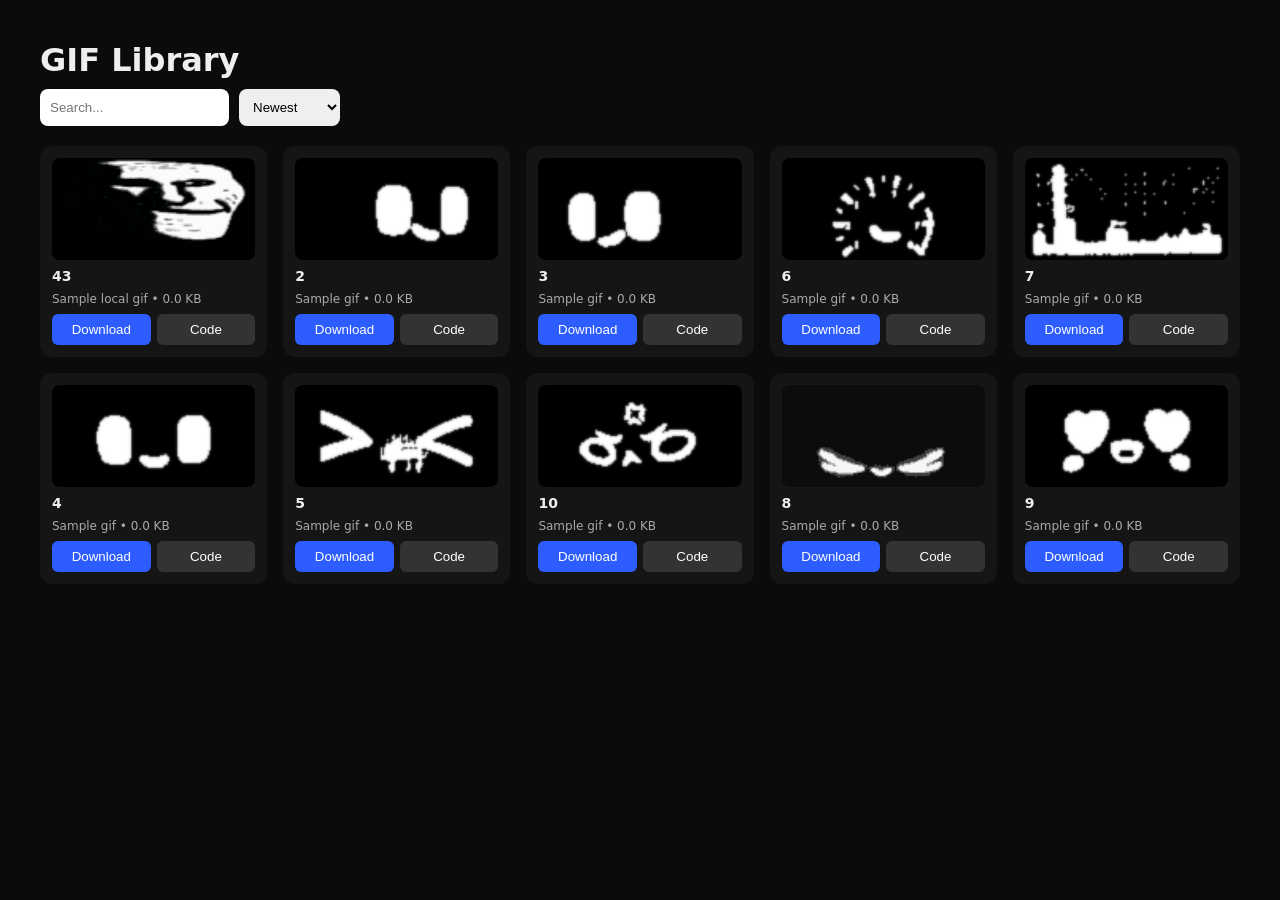
<file: indexold.html>
<!DOCTYPE html>
<html lang="en">
<head>
<meta charset="UTF-8" />
<meta name="viewport" content="width=device-width, initial-scale=1.0" />
<title>GIF Library</title>
<style>
/* ===== Base ===== */
body {
  margin: 0;
  font-family: system-ui, sans-serif;
  background: #0b0b0b;
  color: #eee;
}

.container {
  max-width: 1200px;
  margin: auto;
  padding: 20px;
}

h1 { margin-bottom: 10px; }

/* ===== Controls ===== */
.controls {
  display: flex;
  gap: 10px;
  flex-wrap: wrap;
  margin-bottom: 20px;
}

input, select {
  padding: 10px;
  border-radius: 8px;
  border: none;
  outline: none;
}

/* ===== Grid ===== */
.grid {
  display: grid;
  grid-template-columns: repeat(auto-fit, minmax(220px, 1fr));
  gap: 16px;
}

.card {
  background: #151515;
  border-radius: 12px;
  padding: 12px;
  display: flex;
  flex-direction: column;
  gap: 8px;
}

.card img {
  width: 100%;
  border-radius: 8px;
}

.card h3 {
  margin: 0;
  font-size: 14px;
}

.meta {
  font-size: 12px;
  color: #aaa;
}

.actions {
  display: flex;
  gap: 6px;
}

button {
  flex: 1;
  padding: 8px;
  border-radius: 6px;
  border: none;
  cursor: pointer;
}

.download { background: #2d5cff; color: white; }
.code { background: #333; color: #fff; }

/* ===== Modal (uses your macOS terminal CSS) ===== */
.modal {
  position: fixed;
  inset: 0;
  background: rgba(0,0,0,0.7);
  display: none;
  justify-content: center;
  align-items: center;
  z-index: 1000;
}

.modal.active { display: flex; }

/* Paste of your terminal styles (trimmed slightly for fit) */
.terminal-window {
  width: 90%;
  max-width: 900px;
  border-radius: 14px;
  overflow: hidden;
  background: #1e1e1e;
  box-shadow: 0 25px 60px rgba(0,0,0,0.7);
}
.title-bar {
  height: 38px;
  background: #3a3a3a;
  display: flex;
  align-items: center;
  padding: 0 12px;
  position: relative;
}
.buttons { display: flex; gap: 8px; }
.buttons span { width: 12px; height: 12px; border-radius: 50%; }
.red { background: #ff5f57; }
.yellow { background: #febc2e; }
.green { background: #28c840; }
.title {
  position: absolute;
  left: 50%;
  transform: translateX(-50%);
  color: #ccc;
  font-size: 13px;
}
.terminal-body {
  padding: 20px;
  max-height: 400px;
  overflow: auto;
  background: radial-gradient(circle at top left, #2a2a2a, #1a1a1a);
  color: #eaeaea;
  font-family: monospace;
}

.close-btn {
  position: absolute;
  right: 10px;
  top: 8px;
  cursor: pointer;
  color: #fff;
}

.copy-btn {
  margin-top: 10px;
  width: 100%;
}
</style>
</head>
<body>
<div class="container">
  <h1>GIF Library</h1>

  <div class="controls">
    <input type="text" id="search" placeholder="Search..." />
    <select id="sort">
      <option value="newest">Newest</option>
      <option value="oldest">Oldest</option>
      <option value="az">Name A-Z</option>
      <option value="za">Name Z-A</option>
    </select>
  </div>

  <div class="grid" id="grid"></div>
</div>

<!-- Modal -->
<div class="modal" id="modal">
  <div class="terminal-window">
    <div class="title-bar">
      <div class="buttons">
        <span class="red"></span>
        <span class="yellow"></span>
        <span class="green"></span>
      </div>
      <div class="title">code.cpp</div>
      <div class="close-btn" onclick="closeModal()">✕</div>
    </div>
    <div class="terminal-body" id="codeContent"></div>
    <button class="copy-btn" onclick="copyCode()">Copy Code</button>
  </div>
</div>

<script>
const data = [
  {
    name: "43",
    gif: "43.gif",
    desc: "Sample local gif",
    date: "2026-01-01",
    code: `gghjjj`
  },
  // ...existing code...
   {
    name: "2",
    gif: "2.gif",
    desc: "Sample gif",
    date: "2026-01-01",
    code: `// Created with Python
// File: yakura-ezgif.com-resize.gif
// Size: 371883 bytes

#ifndef PROGMEM
#define PROGMEM
#endif

const uint8_t yakura_ezgif_com_resize[] PROGMEM = {
    0x47, 0x49, 0x46, 0x38, 0x39, 0x61, 0x80, 0x00, 0x40, 0x00, 0xf7, 0x00, 0x00, 0xd0, 0xe9, 0xff,
    0xc8, 0xe8, 0xff, 0xc8, 0xdf, 0xff, 0xb0, 0xd3, 0xfd, 0xc4, 0xc7, 0xf7, 0xaf, 0xc7, 0xfb, 0xa1,
    0xc7, 0xfc, 0xa1, 0xc3, 0xfc, 0xab, 0xbf, 0xf7, 0x9f, 0xbf, 0xfb, 0x9c, 0xbe, 0xfd, 0x9a, 0xbf,
    0xfe, 0x9b, 0xbd, 0xff, 0x9a, 0xbe, 0xfb, 0x8f, 0xc8, 0xfc, 0x8d, 0xc3, 0xfb, 0x8f, 0xc1, 0xfa,
    0x97, 0xbf, 0xfc, 0x8d, 0xbf, 0xfb, 0x99, 0xbe, 0xff, 0x99, 0xbd, 0xff, 0x98, 0xbd, 0xff, 0x98,
    0xbd, 0xfe, 0x97, 0xbe, 0xff, 0x97, 0xbd, 0xfa, 0x95, 0xbd, 0xff, 0x94, 0xbe, 0xfb, 0x8c, 0xbe,
    0xf8, 0xa1, 0xbb, 0xf9, 0x9b, 0xbb, 0xfd, 0x9a, 0xbc, 0xfe, 0x9a, 0xba, 0xfd, 0x99, 0xbb, 0xff,
    0x99, 0xbb, 0xfd, 0x99, 0xba, 0xff, 0x99, 0xbc, 0xfa, 0x98, 0xbc, 0xff, 0x97, 0xbc, 0xff, 0x97,
    0xbc, 0xfd, 0x97, 0xba, 0xfe, 0x97, 0xb9, 0xfa, 0x95, 0xbc, 0xff, 0x95, 0xba, 0xfb, 0x94, 0xb9,
    0xfd, 0x94, 0xb9, 0xf9, 0x92, 0xba, 0xfb, 0x85, 0xbb, 0xf4, 0xa6, 0xb0, 0xe9, 0x96, 0xb8, 0xfa,
    0x93, 0xb6, 0xf5, 0x81, 0xaf, 0xe3, 0x6b, 0xa9, 0xdc, 0x7a, 0x8f, 0xbf, 0x72, 0x68, 0x98, 0x3b,
    0x6f, 0x9b, 0x29, 0x52, 0x7f, 0x35, 0x35, 0x52, 0x26, 0x30, 0x47, 0x26, 0x2e, 0x40, 0x26, 0x2e,
    0x3e, 0x25, 0x30, 0x45, 0x24, 0x2e, 0x41, 0x12, 0x3f, 0x67, 0x0d, 0x35, 0x5b, 0x20, 0x2f, 0x4b,
    0x0c, 0x30, 0x56, 0x36, 0x2b, 0x4b, 0x25, 0x2c, 0x47, 0x25, 0x2d, 0x41, 0x25, 0x2d, 0x3f, 0x24,
    0x2c, 0x44, 0x24, 0x2c, 0x3e, 0x22, 0x2c, 0x48, 0x22, 0x28, 0x3d, 0x22, 0x28, 0x3b, 0x22, 0x28,
    0x39, 0x20, 0x2a, 0x47, 0x21, 0x28, 0x3e, 0x21, 0x29, 0x3a, 0x20, 0x28, 0x3b, 0x19, 0x2a, 0x4c,
    0x1b, 0x28, 0x46, 0x12, 0x2a, 0x4e, 0x07, 0x2a, 0x52, 0x33, 0x20, 0x4a, 0x21, 0x27, 0x50, 0x21,
    0x27, 0x3c, 0x21, 0x27, 0x39, 0x21, 0x26, 0x40, 0x21, 0x26, 0x3e, 0x21, 0x22, 0x40, 0x20, 0x27,
    0x40, 0x20, 0x27, 0x3e, 0x20, 0x26, 0x3b, 0x20, 0x25, 0x3f, 0x1e, 0x27, 0x43, 0x1f, 0x26, 0x3f,
    0x1e, 0x27, 0x3e, 0x1f, 0x25, 0x41, 0x1e, 0x25, 0x3e, 0x1f, 0x26, 0x3c, 0x1f, 0x25, 0x3a, 0x1e,
    0x25, 0x3c, 0x1e, 0x24, 0x3c, 0x1f, 0x21, 0x3d, 0x1b, 0x26, 0x45, 0x1c, 0x25, 0x47, 0x1a, 0x27,
    0x45, 0x1b, 0x26, 0x43, 0x1d, 0x25, 0x43, 0x1d, 0x25, 0x41, 0x1a, 0x25, 0x42, 0x1b, 0x24, 0x44,
    0x1d, 0x26, 0x3c, 0x1d, 0x24, 0x3c, 0x1d, 0x23, 0x38, 0x1c, 0x23, 0x3b, 0x1a, 0x20, 0x3c, 0x1a,
    0x20, 0x37, 0x1c, 0x21, 0x36, 0x1a, 0x20, 0x35, 0x1a, 0x20, 0x33, 0x1c, 0x1f, 0x33, 0x19, 0x1f,
    0x34, 0x19, 0x1f, 0x32, 0x19, 0x1c, 0x37, 0x1a, 0x1d, 0x33, 0x19, 0x1c, 0x31, 0x18, 0x22, 0x3e,
    0x18, 0x1e, 0x39, 0x18, 0x1e, 0x33, 0x17, 0x1d, 0x39, 0x18, 0x1d, 0x35, 0x17, 0x1c, 0x34, 0x17,
    0x1d, 0x32, 0x14, 0x21, 0x40, 0x13, 0x1d, 0x3c, 0x14, 0x1c, 0x3b, 0x16, 0x1c, 0x31, 0x16, 0x1c,
    0x2f, 0x0c, 0x22, 0x45, 0x03, 0x23, 0x4c, 0x0d, 0x1d, 0x40, 0x03, 0x1d, 0x43, 0x15, 0x1b, 0x39,
    0x16, 0x1b, 0x33, 0x14, 0x1a, 0x2f, 0x14, 0x1a, 0x2d, 0x11, 0x1a, 0x38, 0x13, 0x1a, 0x2e, 0x0b,
    0x1b, 0x3d, 0x04, 0x1a, 0x42, 0x32, 0x15, 0x45, 0x1e, 0x14, 0x3f, 0x16, 0x18, 0x30, 0x17, 0x13,
    0x38, 0x14, 0x19, 0x33, 0x14, 0x19, 0x31, 0x14, 0x16, 0x36, 0x13, 0x19, 0x35, 0x13, 0x19, 0x2e,
    0x13, 0x19, 0x2c, 0x13, 0x18, 0x33, 0x13, 0x18, 0x30, 0x13, 0x14, 0x33, 0x10, 0x18, 0x37, 0x11,
    0x17, 0x33, 0x11, 0x19, 0x32, 0x12, 0x17, 0x31, 0x11, 0x18, 0x31, 0x0f, 0x18, 0x31, 0x12, 0x19,
    0x30, 0x12, 0x18, 0x2d, 0x11, 0x18, 0x2f, 0x12, 0x18, 0x2b, 0x10, 0x18, 0x2c, 0x12, 0x17, 0x2f,
    0x10, 0x17, 0x2b, 0x10, 0x16, 0x35, 0x10, 0x16, 0x2e, 0x10, 0x0e, 0x24, 0x0e, 0x18, 0`
  },
   {
    name: "3",
    gif: "3.gif",
    desc: "Sample gif",
    date: "2026-01-01",
    code: `#include <iostream>\nint main(){\n std::cout << "Hello";\n}`
  },
   {
    name: "4",
    gif: "4.gif",
    desc: "Sample gif",
    date: "2026-01-01",
    code: `#include <iostream>\nint main(){\n std::cout << "Hello";\n}`
  },
   {
    name: "5",
    gif: "5.gif",
    desc: "Sample gif",
    date: "2026-01-01",
    code: `#include <iostream>\nint main(){\n std::cout << "Hello";\n}`
  },
   {
    name: "6",
    gif: "6.gif",
    desc: "Sample gif",
    date: "2026-01-01",
    code: `#include <iostream>\nint main(){\n std::cout << "Hello";\n}`
  },
   {
    name: "7",
    gif: "7.gif",
    desc: "Sample gif",
    date: "2026-01-01",
    code: `#include <iostream>\nint main(){\n std::cout << "Hello";\n}`
  },
   {
    name: "8",
    gif: "8.gif",
    desc: "Sample gif",
    date: "2026-01-01",
    code: `#include <iostream>\nint main(){\n std::cout << "Hello";\n}`
  },
   {
    name: "9",
    gif: "9.gif",
    desc: "Sample gif",
    date: "2026-01-01",
    code: `#include <iostream>\nint main(){\n std::cout << "Hello";\n}`
  },
   {
    name: "10",
    gif: "10.gif",
    desc: "Sample gif",
    date: "2026-01-01",
    code: `#include <iostream>\nint main(){\n std::cout << "Hello";\n}`
  }
  
];

const grid = document.getElementById('grid');

function render(list){
  grid.innerHTML = '';
  list.forEach(item => {
    const img = new Image();
    img.src = item.gif;

    img.onload = () => {
      const sizeKB = (img.src.length / 1024).toFixed(1); // approx

      const card = document.createElement('div');
      card.className = 'card';

      card.innerHTML = `
        <img src="${item.gif}" />
        <h3>${item.name}</h3>
        <div class="meta">${item.desc} • ${sizeKB} KB</div>
        <div class="actions">
          <button class="download" onclick="downloadGif('${item.gif}')">Download</button>
          <button class="code" onclick="openModal(\`${item.code}\`)">Code</button>
        </div>
      `;

      grid.appendChild(card);
    }
  });
}

function downloadGif(url){
  const a = document.createElement('a');
  a.href = url;
  a.download = '';
  a.click();
}

function openModal(code){
  document.getElementById('modal').classList.add('active');
  document.getElementById('codeContent').textContent = code;
}

function closeModal(){
  document.getElementById('modal').classList.remove('active');
}

function copyCode(){
  const text = document.getElementById('codeContent').textContent;
  navigator.clipboard.writeText(text);
}

// Search
search.oninput = () => {
  const val = search.value.toLowerCase();
  render(data.filter(d => d.name.toLowerCase().includes(val)));
};

// Sort
sort.onchange = () => {
  let sorted = [...data];
  if(sort.value === 'az') sorted.sort((a,b)=>a.name.localeCompare(b.name));
  if(sort.value === 'za') sorted.sort((a,b)=>b.name.localeCompare(a.name));
  if(sort.value === 'newest') sorted.sort((a,b)=>new Date(b.date)-new Date(a.date));
  if(sort.value === 'oldest') sorted.sort((a,b)=>new Date(a.date)-new Date(b.date));
  render(sorted);
};

render(data);
</script>
</body>
</html>
</file>
